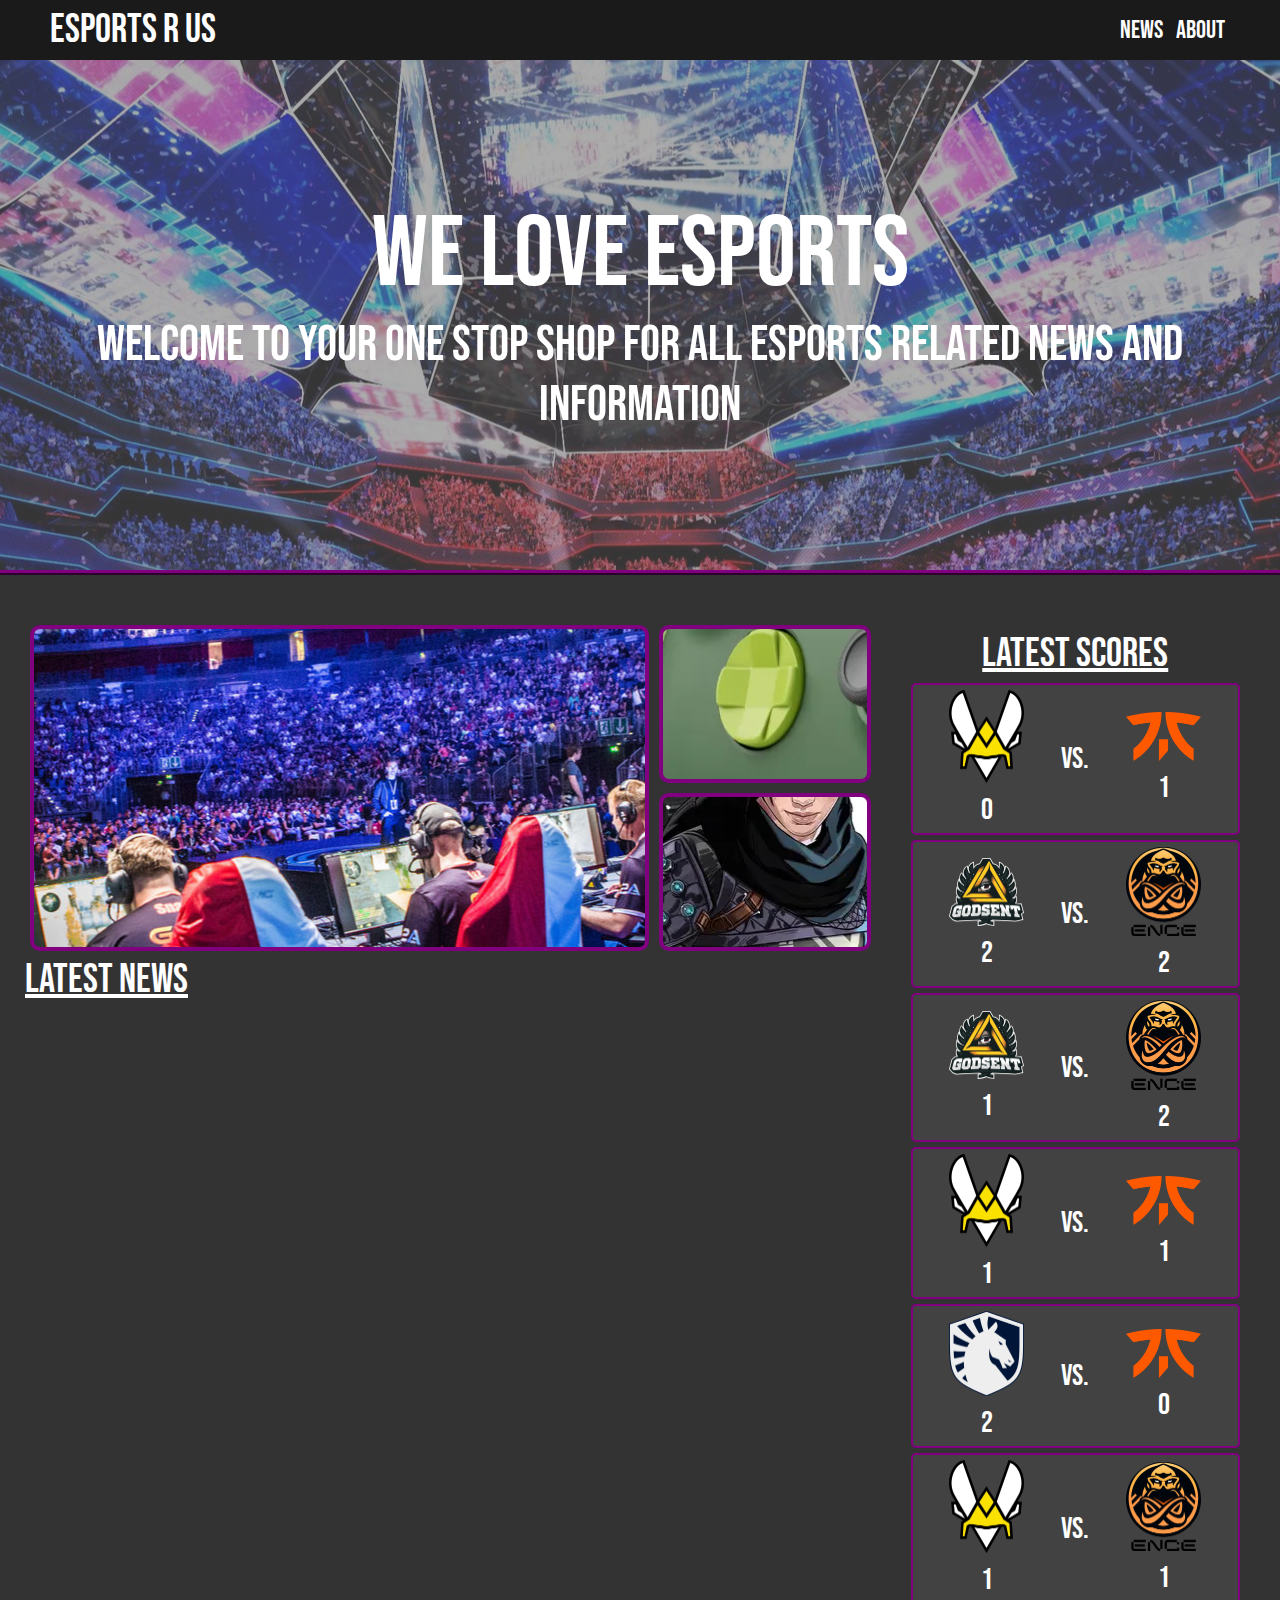
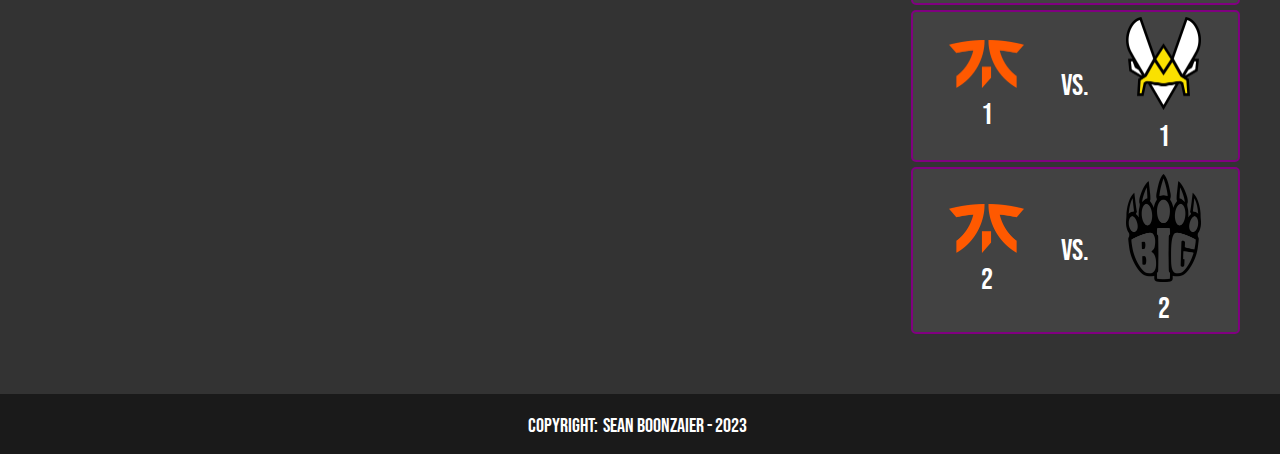
<file: index.html>
<!DOCTYPE html>
<html lang="en">

<head>
    <meta charset="UTF-8">
    <meta http-equiv="X-UA-Compatible" content="IE=edge">
    <meta name="viewport" content="width=device-width, initial-scale=1.0">
    <link rel="stylesheet" href="./css/styles.css">
    <link rel="stylesheet" href="./css/index.css">
    <script type="text/javascript" src="./javascript/index.js" defer></script>
    <title>ESPORTS R US</title>
</head>

<body onload="generatePage()">
    <div class='main-container' >
        <div class="nav-container">
            <nav class="top-nav">
                <div class="nav-logo">
                    ESPORTS R US
                </div>
                <div class="nav-links">
                    <a href="./index.html">News</a>
                    <a href="./about.html">About</a>
                </div>
            </nav>
        </div>
        <div class="main-content">
            <div class="hero">
                <div class="hero-text">
                    <div class="hero-text-heading">
                        WE LOVE ESPORTS
                    </div>
                    <div class="hero-text-introduction">
                        Welcome to your one stop shop for all ESPORTS related news and information
                    </div>
                </div>
            </div>
            <div class="column-split-layout">
                <div class="left-column" >
                    <div class="top-news">
                        <div class="first-rank">
                            <div class="new-overlay">
                            </div>
                        </div>
                        <div class="second-rank-stack">
                            <div class="second-rank-first">
                            </div>
                            <div class="second-rank-second">
                            </div>
                        </div>  
                    </div>
                    <div class="latest-news-heading">
                        Latest News
                    </div>
                    <div id="latest-news">
                        
                    </div>                
                </div>
                <div class="right-column" onload="generateLatestScores()">
                    <div id="score-board">
                        <div id="score-board-heading">
                            Latest Scores
                        </div>
                        <div id="score-card-container">
                            
                        </div>
                    </div>
                </div>
            </div>
            
        </div>

        <footer class="bottom-footer">
            <p>Copyright:</p>
            <p><a href="https://github.com/SKYWVRD">Sean Boonzaier - 2023</a></p>
        </footer>
    </div>
</body>

</html>
</file>
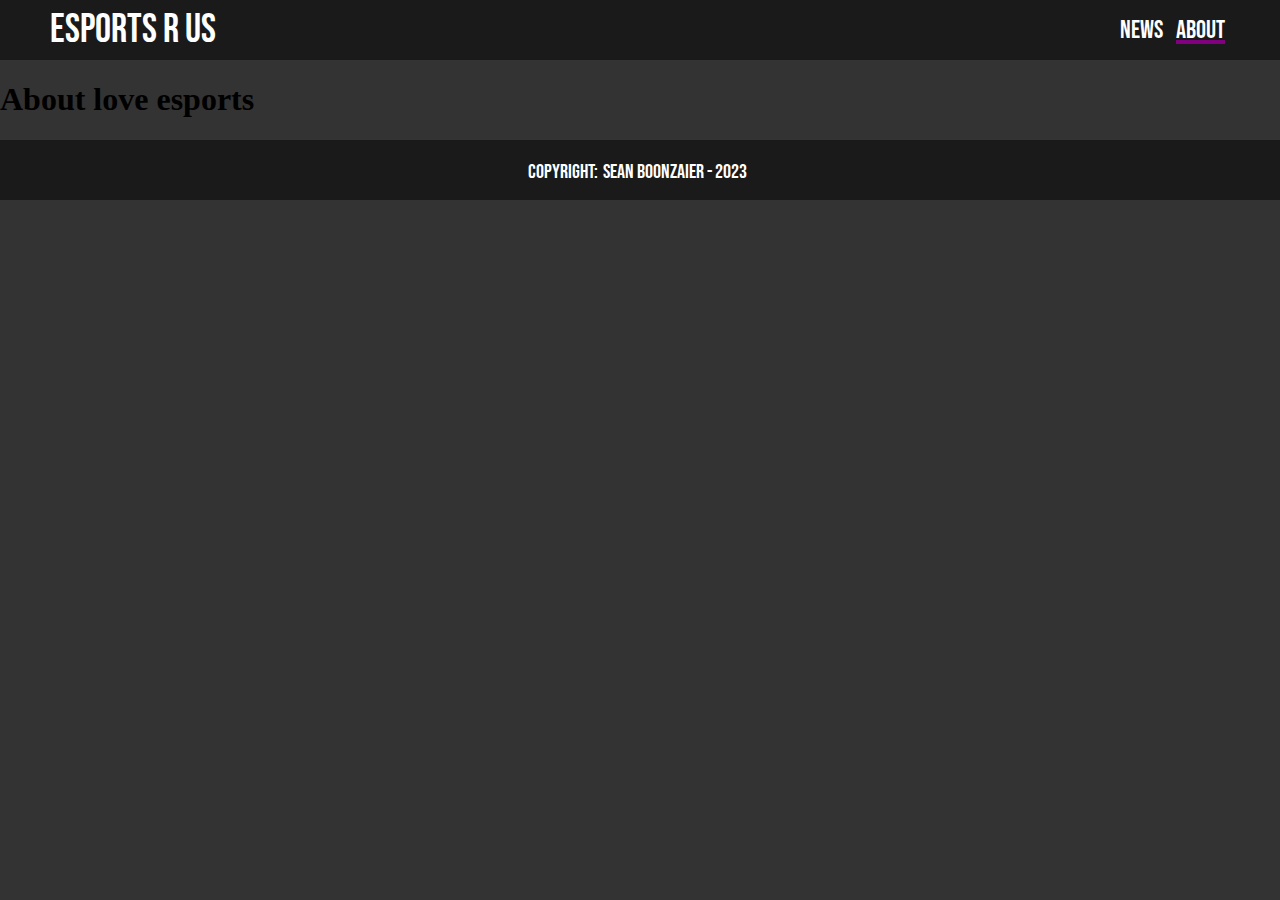
<file: about.html>
<!DOCTYPE html>
<html lang="en">
<head>
    <meta charset="UTF-8">
    <meta http-equiv="X-UA-Compatible" content="IE=edge">
    <meta name="viewport" content="width=device-width, initial-scale=1.0">
    <link rel="stylesheet" href="./css/styles.css">
    <title>ESPORTS R US</title>
</head>
<body>
    <div class='main-container'>
        <div class="nav-container">
            <nav class="top-nav">
                <div class="nav-logo">
                    ESPORTS R US
                </div>
                <div class="nav-links">
                    <a href="./index.html">News</a>
                    <a class="active" href="./about.html">About</a>
                </div>
            </nav>
        </div>
        <div class="hero">
            <h1>About love esports</h1>
        </div>
        <footer class="bottom-footer">
            <p>Copyright:</p>
            <p><a href="https://github.com/SKYWVRD">Sean Boonzaier - 2023</a></p>
        </footer>
    </div>
</body>
</html>
</file>
<file: css/styles.css>
@import url('https://fonts.googleapis.com/css2?family=Roboto&display=swap');
@import url('https://fonts.googleapis.com/css2?family=Bebas+Neue&display=swap');

body {
    margin: 0;
    background-color: #333333;
}

.nav-container, .bottom-footer {
    background-color: #1a1a1a
}

.main-container {
    min-height: 100vh;
}

.top-nav, .bottom-footer {
    font-family: 'Bebas Neue', sans-serif;
    height: 60px;
}

.top-nav {
    min-height: 50px;
    display: flex;
    align-items: center;
    margin-left: 50px;
    margin-right: 50px;
    justify-content: space-between;
}

.nav-links {
    justify-self: flex-end;
}

.nav-links a, .bottom-footer a {
    color: white;
    text-decoration: none;   
    padding: 5px; 
}


.nav-links> a {
    font-size: 25px;
    color: white
}

.nav-logo {
    color: white;
    font-size: 40px;
}

.nav-links > .active{
    text-decoration: underline;
    text-decoration-color: purple;
    text-decoration-thickness: 4px;
}

.top-nav a:hover, .bottom-footer a:hover{
    color: purple;
}


.bottom-footer {
    width: 100%;
    display: flex;
    justify-content: center;
    color: white;
    font-size: 20px;
}
</file>
<file: css/index.css>
.hero, .hero-text {
    min-height: 500px;
}


.hero {
    display: flex;
    flex-direction: column;
    background-image:url('../images/default-arena.jpg');
    background-position: center;
    border-bottom: 5px ridge purple;
}

.hero-text {
    display: flex;
    flex-direction: column;
    background-color: rgba(99, 99, 99, 0.534);
    color: white;
    justify-content: center;
    align-items: center;
    padding: 5px;
}

.hero-text-introduction, .hero-text-heading, .news-item, .latest-news-heading, .right-column{
    font-family: 'Bebas Neue', sans-serif;
    animation: fadeInAnimation ease 2s;
    animation-iteration-count: 1;
    animation-fill-mode: forwards;
    color: white;
}

.hero-text-heading {
    flex-wrap: wrap;
    text-align: center;
    font-size: 100px;
}

.hero-text-introduction {
    font-size: 50px;
    flex-wrap: wrap;
    text-align: center;
}

.column-split-layout {
    display: flex;
    justify-content: space-between;
    flex-wrap: wrap;
    margin-top: 20px;
    margin-bottom: 20px;
    animation: fadeInAnimation ease 5s;
    animation-fill-mode: forwards;
}

.top-news {
    display: flex;
    flex-basis: 0;
    min-height: 300px;
    flex-wrap: wrap;
}

.left-column {
    flex-grow: 6;
    margin: 25px;
    margin-right: 10px;
}

.right-column {
    display: flex;
    flex-direction: column;
    flex-grow: 2;
    min-width: 250px;
    margin:25px;
    margin-left: 10px;
}

@media all and (max-width: 520px) {
    .left-column, .right-column {
     margin:25px;
    }

    .news-image{
        display: none !important
    }
  }

.first-rank, .second-rank-first, .second-rank-second{
    border: 4px solid purple;
    border-radius: 10px;

}

.top-news>.first-rank {
    flex-grow: 3;
    min-width: 300px;
    min-height: 200px;
    background-image:url('../images/esports-stage.jpeg');
    background-position: center;
    margin: 5px;

}

.second-rank-stack {
    display: flex;
    flex-grow: 1;
    flex-direction: column;
    justify-content: space-evenly;
    min-width: 150px;
}

.second-rank-first, .second-rank-second {
    min-height: 150px;
}

.second-rank-first {
    flex-grow: 1;
    background-image:url('../images/new-controller.webp');
    background-position: center;
    margin: 5px;
}

.second-rank-second {
    flex-grow: 1;
    background-image:url('../images/apex-legends.webp');
    background-position: center;
    margin: 5px;
}

.latest-news-heading, #score-board-heading {
    font-size: 40px;
}

.latest-news-heading {
    width: 100%;
}

#latest-news {
    margin-top: 25px;
    color: white;
}

.latest-news-heading, .news-headline, #score-board-heading {
    text-decoration: underline;
}

#score-board{
    padding: 5px;
    margin: 5px;
}

.scorecard {
    border: 2px solid purple;
    border-radius: 5px;
    background-color: rgba(80, 80, 80, 0.521);
    color: white;
    font-size: 30px;
    display: flex;
    justify-content: space-evenly;
    flex-basis: 0;
    align-items: center;
    margin: 5px;
}

.left-team-column, .right-team-column {
    display: flex;
    flex-direction: column;
    align-items: center;
    flex-basis: 0;
    margin: auto;
    padding: 5px;
}

.team-logo img {
    max-width: 75px;
}

.team-logo {
    flex-grow: 1;
}

.news-item {
    display: flex;
    flex-basis: 0;
    min-height: 100px;
    margin-bottom: 20px;
    border-radius: 5px;
}



.news-headline {
    font-size: 25px;
}

.news-image {
    flex-grow: 2;
    min-width: 200px;
    max-width: 200px;
    border: 2px black solid
}

.news-text {
    display: flex;
    flex-direction: column;
    flex-grow: 6;
    max-height: 100px;
    padding: 7px;
    border-radius: 5px;
    background-color: rgba(80, 80, 80, 0.521);
}

.news-summary {
    max-height: 80;
    overflow: hidden;
    text-overflow: ellipsis;
}

#score-board-heading {
    text-align: center;
}


@keyframes fadeInAnimation {
    0% {
        opacity: 0;
    }
    100% {
        opacity: 1;
     }
}
</file>
